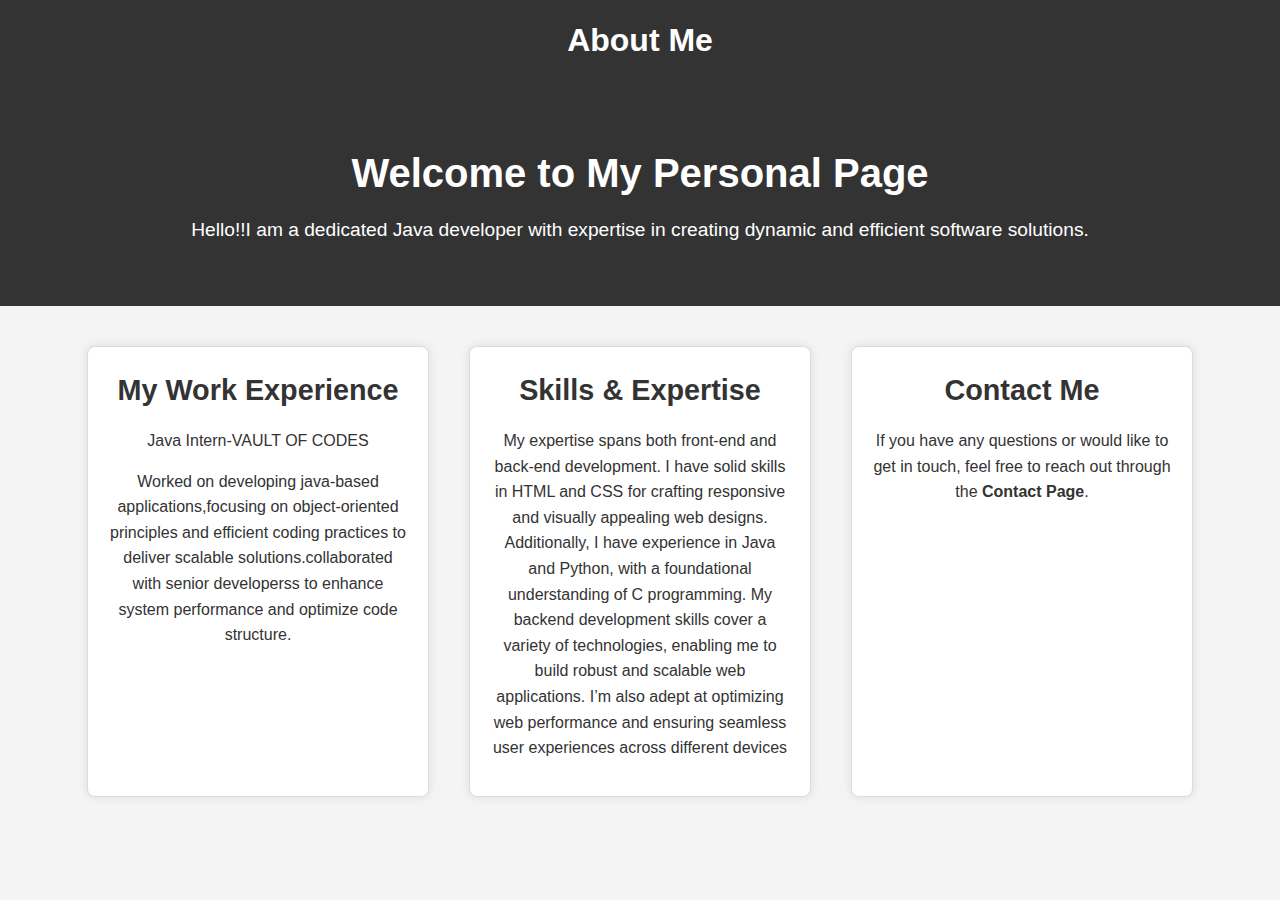
<file: about.html>
<!DOCTYPE html>
<html lang="en">
<head>
    <meta charset="UTF-8">
    <meta name="viewport" content="width=device-width, initial-scale=1.0">
    <title>About Me</title>
    <link rel="stylesheet" href="about.css">
</head>
<body>
    <header>
        <h1>About Me</h1>
    </header>
    <main>
        <section class="hero">
            <h1>Welcome to My Personal Page</h1>
            <p>Hello!!I am a dedicated Java developer with expertise in creating dynamic and efficient software solutions.</p>
        </section>
        <section class="cards">
            <div class="card">
                <h2>My Work Experience</h2>
                <p>Java Intern-VAULT OF CODES</p> <p>Worked on developing java-based applications,focusing on object-oriented principles and efficient coding practices to deliver scalable solutions.collaborated with senior developerss to enhance system performance and optimize code structure. </p>
            </div>
            <div class="card">
                <h2>Skills & Expertise</h2>
                <p>My expertise spans both front-end and back-end development. I have solid skills in HTML and CSS for crafting responsive and visually appealing web designs. Additionally, I have experience in Java and Python, with a foundational understanding of C programming. My backend development skills cover a variety of technologies, enabling me to build robust and scalable web applications. I’m also adept at optimizing web performance and ensuring seamless user experiences across different devices</p>
            </div>
            <div class="card">
                <h2>Contact Me</h2>
                <p>If you have any questions or would like to get in touch, feel free to reach out through the <a href="contact.html">Contact Page</a>.</p>
            </div>
        </section>
    </main>
</body>
</html>
</file>
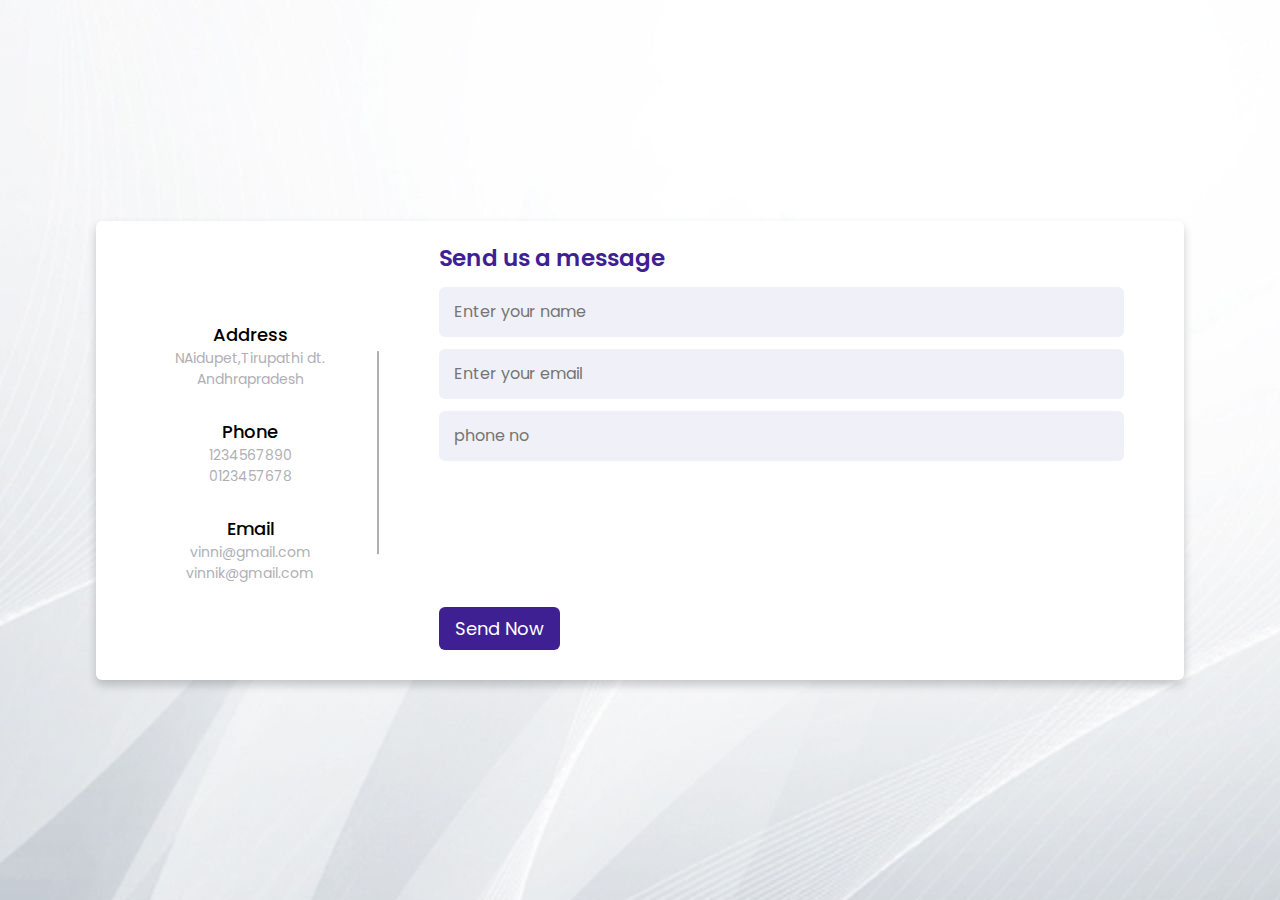
<file: contact.html>
<!DOCTYPE html>
<!-- Created By CodingLab - www.codinglabweb.com -->
<html lang="en" dir="ltr">
  <head>
    <meta charset="UTF-8">
    <title> Responsive Contact Us Form  | CodingLab </title>
    <link rel="stylesheet" href="style.css">
    <!-- Fontawesome CDN Link -->
    <link rel="stylesheet" href="contact.css"/>
     <meta name="viewport" content="width=device-width, initial-scale=1.0">
   </head>
<body>
  <div class="container">
    <div class="content">
      <div class="left-side">
        <div class="address details">
          <i class="fas fa-map-marker-alt"></i>
          <div class="topic">Address</div>
          <div class="text-one">NAidupet,Tirupathi dt.</div>
          <div class="text-two">Andhrapradesh</div>
        </div>
        <div class="phone details">
          <i class="fas fa-phone-alt"></i>
          <div class="topic">Phone</div>
          <div class="text-one">1234567890</div>
          <div class="text-two">0123457678</div>
        </div>
        <div class="email details">
          <i class="fas fa-envelope"></i>
          <div class="topic">Email</div>
          <div class="text-one">vinni@gmail.com</div>
          <div class="text-two">vinnik@gmail.com</div>
        </div>
      </div>
      <div class="right-side">
        <div class="topic-text">Send us a message</div>
       
      <form action="#">
        <div class="input-box">
          <input type="text" placeholder="Enter your name">
        </div>
        <div class="input-box">
          <input type="text" placeholder="Enter your email">
        </div>
        <div class="input-box">
            <input type="text" placeholder="phone no">
          </div>
        <div class="input-box message-box">
          
        </div>
        <div class="button">
          <input type="button" value="Send Now" >
        </div>
      </form>
    </div>
    </div>
  </div>
</body>
</html>
</file>
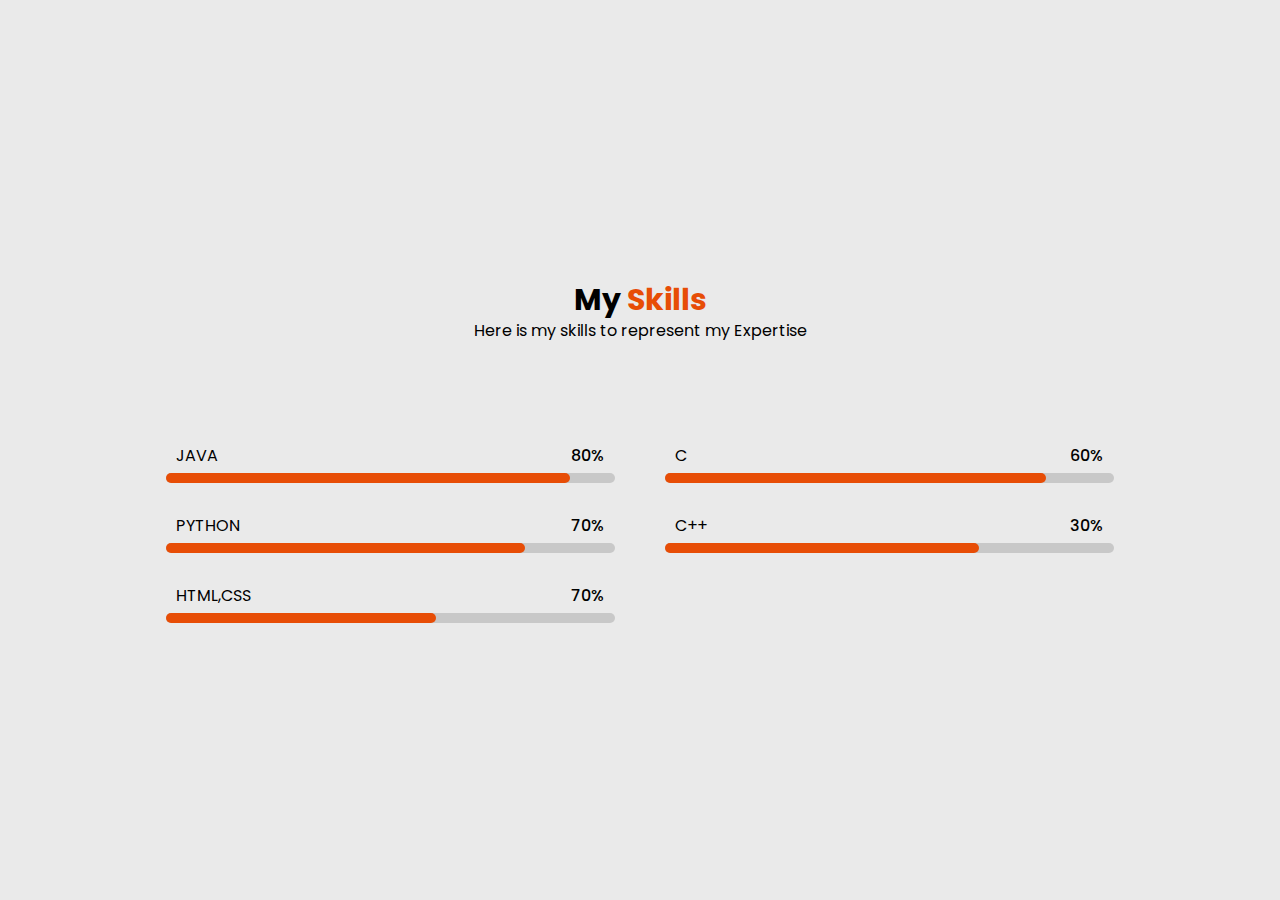
<file: myskills.html>
<!DOCTYPE html>
<html lang="en">
<head>
    <meta charset="UTF_8">
    <meta http_equiv="X_UA_Compatible" content="IE=edge">
    <meta name="viewport" content="width=device_width, initial_scale=1.0">
    <title>Skills Section</title>
    <link rel="stylesheet" href="myskills.css">
</head>
<body>
    <div class="skills_section">
        <div class="skills_head">
            <h2>My <span>Skills</span></h2>
            <p>Here is my skills to represent my Expertise</p>
        </div>

        <div class="skills_main">
            <div class="skill_bar">
                <div class="info">
                    <p>JAVA</p>
                    <P>80%</P>
                </div>
                <div class="bar">
                    <span class="html"></span>
                </div>
            </div>
            <div class="skill_bar">
                <div class="info">
                    <p>C</p>
                    <P>60%</P>
                </div>
                <div class="bar">
                    <span class="css"></span>
                </div>
            </div>
            <div class="skill_bar">
                <div class="info">
                    <p>PYTHON</p>
                    <P>70%</P>
                </div>
                <div class="bar">
                    <span class="sass"></span>
                </div>
            </div>
            
            
            <div class="skill_bar">
                <div class="info">
                    <p>C++</p>
                    <P>30%</P>
                </div>
                <div class="bar">
                    <span class="node"></span>
                </div>
    
            </div>
            <div class="skill_bar">
                <div class="info">
                    <p>HTML,CSS</p>
                    <P>70%</P>
                </div>
                <div class="bar">
                    <span class="mongo"></span>
                </div>
            </div>
        </div>
    </div>
</body>
</html>
</file>
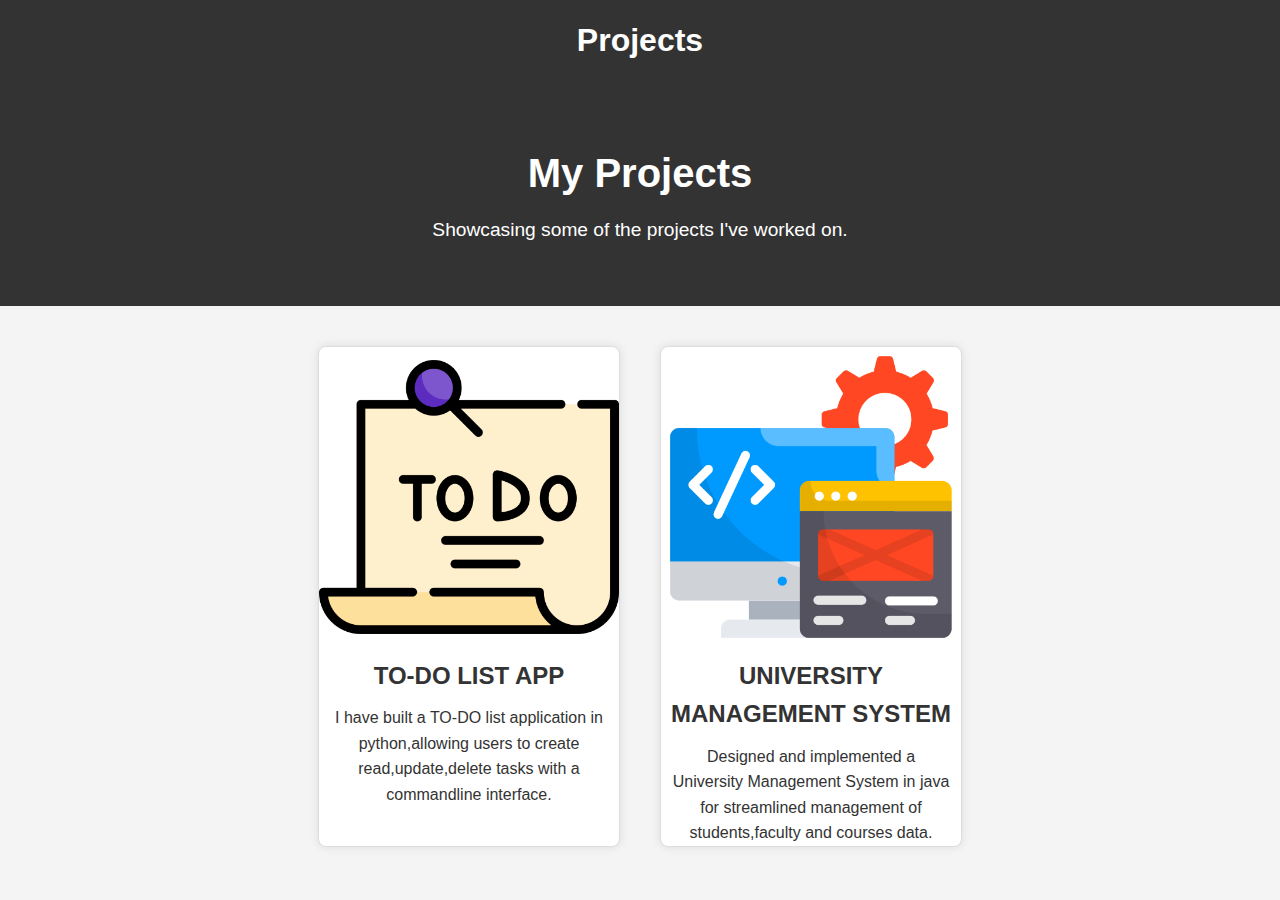
<file: projects1.html>
<!DOCTYPE html>
<html lang="en">
<head>
    <meta charset="UTF-8">
    <meta name="viewport" content="width=device-width, initial-scale=1.0">
    <title>Projects</title>
    <link rel="stylesheet" href="projects1.css">
</head>
<body>
    <header>
        <h1>Projects</h1>
    </header>
    <main>
        <section class="hero">
            <h1>My Projects</h1>
            <p>Showcasing some of the projects I've worked on.</p>
        </section>
        <section class="projects">
            <div class="project-card">
                <img src="to-do-list.png" alt="Project 1">
                <h2>TO-DO LIST APP</h2>
                <p>I have built a TO-DO list application in python,allowing users to create read,update,delete tasks with a commandline interface.</p>
               
            </div>
            <div class="project-card">
                <img src="app-development.png" alt="Project 2">
                <h2>UNIVERSITY MANAGEMENT SYSTEM</h2>
                <p>Designed and implemented a University Management System in java for streamlined management of students,faculty and courses data.</p>
                
            </div>
        </section>
    </main>
</body>
</html>
</file>
<file: style.css>
*{
    margin: 0;
    padding: 0;
}

.main{
    width: 100%;
    background: url(bg.jpg);
    background-position: center;
    background-size: cover;
    height: 100vh;
    position: relative;
    font-family: sans-serif;
}

.navbar{
    width: 86%;
    display: flex;
    margin: auto;
    padding: 15px 0;
    align-items: center;
    justify-content: space-between;
}

.navbar .logo{
    width: 160px;
    cursor: pointer;
    margin-top: -3%;
    margin-left: -2%;
}

ul{
    margin-top: -4%;
}

ul li{
    list-style: none;
    display: inline-block;
    padding: 10px 16px;
}

ul li a{
    font-size: 16px;
    font-weight: bold;
    text-decoration: none;
    color: darkslategray;
    margin-top: -3%;
    transition: .4s ease;

}

ul li a:hover{
    color: rgb(230,104,59);
}

.info{
    margin-left: 7%;
    margin-top: 6%;
}

.info h1{
    font-size: 65px;
    color: rgb(36,32,30);
}

.info h2{
    font-size: 30px;
    color: rgb(36,32,30);
}

.info h3{
    font-size: 18px;
    letter-spacing: 1px;
    line-height: 24px;
}

.info span{
    color: rgb(230,104,59);
}

.info a{
    text-decoration:  none;
    color: #fff;
    background: rgb(36,32,30);
    margin: 26px 0;
    padding: 10px 18px;
    border-radius: 10px;
    display: inline-block;
    transition: .4s ease;
}

.info a:hover{
    background: rgb(59,174,209);
}

.image{
    width: 30%;
    height: 60%;
    position: absolute;
    right: 100px;
    bottom: 0;
}

.image img{
    position: absolute;
    height: 140%;
    left: 40%;
    transform: translate(-55%);
    bottom: 0;
    transition: left 2s ease;
}

.image:hover .vinni{
    left: 55%;
}

.icons a{
    text-decoration: none;
    color: #000;
}

.icons ion-icon{
    margin-left: 7%;
    color: #000;
    margin-right: -60px;
    font-size: 40px;
    transition: .4s ease;
    
}

.icons ion-icon:hover{
    color: rgb(59,174,209);
}
</file>
<file: contact.css>
/* Google Font CDN Link */
@import url('https://fonts.googleapis.com/css2?family=Poppins:wght@200;300;400;500;600;700&display=swap');
*{
  margin: 0;
  padding: 0;
  box-sizing: border-box;
  font-family: "Poppins" , sans-serif;
}
body{
  min-height: 100vh;
  width: 100%;
  background-image: url('bg.jpg');
  display: flex;
  align-items: center;
  justify-content: center;
}
.container{
  width: 85%;
  background: #fff;
  border-radius: 6px;
  padding: 20px 60px 30px 40px;
  box-shadow: 0 5px 10px rgba(0, 0, 0, 0.2);
}
.container .content{
  display: flex;
  align-items: center;
  justify-content: space-between;
}
.container .content .left-side{
  width: 25%;
  height: 100%;
  display: flex;
  flex-direction: column;
  align-items: center;
  justify-content: center;
  margin-top: 15px;
  position: relative;
}
.content .left-side::before{
  content: '';
  position: absolute;
  height: 70%;
  width: 2px;
  right: -15px;
  top: 50%;
  transform: translateY(-50%);
  background: #afafb6;
}
.content .left-side .details{
  margin: 14px;
  text-align: center;
}
.content .left-side .details i{
  font-size: 30px;
  color: #3e2093;
  margin-bottom: 10px;
}
.content .left-side .details .topic{
  font-size: 18px;
  font-weight: 500;
}
.content .left-side .details .text-one,
.content .left-side .details .text-two{
  font-size: 14px;
  color: #afafb6;
}
.container .content .right-side{
  width: 75%;
  margin-left: 75px;
}
.content .right-side .topic-text{
  font-size: 23px;
  font-weight: 600;
  color: #3e2093;
}
.right-side .input-box{
  height: 50px;
  width: 100%;
  margin: 12px 0;
}
.right-side .input-box input,
.right-side .input-box textarea{
  height: 100%;
  width: 100%;
  border: none;
  outline: none;
  font-size: 16px;
  background: #F0F1F8;
  border-radius: 6px;
  padding: 0 15px;
  resize: none;
}
.right-side .message-box{
  min-height: 110px;
}
.right-side .input-box textarea{
  padding-top: 6px;
}
.right-side .button{
  display: inline-block;
  margin-top: 12px;
}
.right-side .button input[type="button"]{
  color: #fff;
  font-size: 18px;
  outline: none;
  border: none;
  padding: 8px 16px;
  border-radius: 6px;
  background: #3e2093;
  cursor: pointer;
  transition: all 0.3s ease;
}
.button input[type="button"]:hover{
  background: #5029bc;
}

@media (max-width: 950px) {
  .container{
    width: 90%;
    padding: 30px 40px 40px 35px ;
  }
  .container .content .right-side{
   width: 75%;
   margin-left: 55px;
}
}
@media (max-width: 820px) {
  .container{
    margin: 40px 0;
    height: 100%;
  }
  .container .content{
    flex-direction: column-reverse;
  }
 .container .content .left-side{
   width: 100%;
   flex-direction: row;
   margin-top: 40px;
   justify-content: center;
   flex-wrap: wrap;
 }
 .container .content .left-side::before{
   display: none;
 }
 .container .content .right-side{
   width: 100%;
   margin-left: 0;
 }
}
</file>
<file: myskills.css>
@import url('https://fonts.googleapis.com/css2?family=Poppins:wght@400;500;600&family=Rancho&family=Water+Brush&display=swap');

*{
    padding: 0;
    margin: 0;
    
    box-sizing: border-box;
    font-family: poppins;
}
.skills_section{
    width: 100%;
    height: 100vh;
    padding: 0px 13%;
    background-color: rgba(0, 0, 0, 0.082);
    display: flex;
    align-items: center;
    justify-content: center;
    flex-direction: column;
}
.skills_head{
    width: 100%;
    margin-bottom: 100px;
    display: grid;
    place-items: center;
    text-align: center;
}
.skills_head h2{
    font-size: 30px;
    margin-bottom: -5px;
}
.skills_head h2 span{
    color: #e74d06;
}
.skills_main{
    width: 100%;
    display: grid;
    grid-template-columns: repeat(2, 1fr);
    grid-row-gap: 30px;
    grid-column-gap: 50px;
}
.skills_main .skill_bar .info{
    display: flex;
    justify-content: space-between;
    align-items: center;
    padding:  0 10px;
}
.skill_bar .info p:nth-child(2){
    font-weight: 500;
}
.skill_bar .bar{
    width: 100%;
    height: 10px;
    background-color: rgba(0, 0, 0, 0.144);
    border-radius: 25px;
    margin-top: 5px;
    position: relative;
}
.skill_bar .bar span{
    width: 50%;
    height: 100%;
    position: absolute;
    background-color: #e74d06;
    border-radius: 25px;
}
.skill_bar .bar .html{
    width: 90%;
    animation: html 2s;
}
@keyframes html {
    0%{
        width: 0%;
    }100%{
        width: 90%;
    }
}
.skill_bar .bar .css{
    width: 85%;
    animation: css 2s;
}
@keyframes css {
    0%{
        width: 0%;
    }100%{
        width: 85%;
    }
}
.skill_bar .bar .sass{
    width: 80%;
    animation: sass 2s;
}
@keyframes sass {
    0%{
        width: 0%;
    }100%{
        width: 80%;
    }
}
.skill_bar .bar .js{
    width: 80%;
    animation: css 2s;
}
@keyframes js {
    0%{
        width: 0%;
    }100%{
        width: 80%;
    }
}
.skill_bar .bar .react{
    width: 75%;
    animation: react 2s;
}
@keyframes react {
    0%{
        width: 0%;
    }100%{
        width: 75%;
    }
}
.skill_bar .bar .node{
    width: 70%;
    animation: node 2s;
}
@keyframes node {
    0%{
        width: 0%;
    }100%{
        width: 70%;
    }
}
.skill_bar .bar .express{
    width: 65%;
    animation: express 2s;
}
@keyframes express {
    0%{
        width: 0%;
    }100%{
        width: 65%;
    }
}
.skill_bar .bar .mongo{
    width: 60%;
    animation: mongo 2s;
}
@keyframes mongo {
    0%{
        width: 0%;
    }100%{
        width: 60%;
    }
}
</file>
<file: about.css>
/* Reset some default browser styles */
body, h1, h2, p {
    margin: 0;
    padding: 0;
}

/* Basic styles */
body {
    font-family: Arial, sans-serif;
    line-height: 1.6;
    color: #333;
    background-color: #f4f4f4;
}

header {
    background-color: #333;
    color: #fff;
    padding: 15px 0;
    text-align: center;
}

header h1 {
    margin: 0;
    font-size: 2em;
}

.hero {
    background: #333;
    color: #fff;
    padding: 60px 20px;
    text-align: center;
}

.hero h1 {
    font-size: 2.5em;
    margin-bottom: 10px;
}

.hero p {
    font-size: 1.2em;
}

.cards {
    display: flex;
    flex-wrap: wrap;
    justify-content: center;
    padding: 20px;
}

.card {
    background: #fff;
    border: 1px solid #ddd;
    border-radius: 8px;
    box-shadow: 0 0 10px rgba(0, 0, 0, 0.1);
    margin: 20px;
    max-width: 300px;
    padding: 20px;
    text-align: center;
    overflow: hidden;
}

.card h2 {
    font-size: 1.8em;
    margin-bottom: 15px;
    color: #333;
}

.card p {
    font-size: 1em;
    margin-bottom: 15px;
}

.card a {
    color: #333;
    text-decoration: none;
    font-weight: bold;
}

.card a:hover {
    text-decoration: underline;
}

footer {
    background: #333;
    color: #fff;
    text-align: center;
    padding: 15px 0;
    position: relative;
    width: 100%;
    bottom: 0;
}
</file>
<file: projects1.css>
/* Reset some default browser styles */
body, h1, h2, p {
    margin: 0;
    padding: 0;
}

/* Basic styles */
body {
    font-family: Arial, sans-serif;
    line-height: 1.6;
    color: #333;
    background-color: #f4f4f4;
}

header {
    background-color: #333;
    color: #fff;
    padding: 15px 0;
    text-align: center;
}

header h1 {
    margin: 0;
    font-size: 2em;
}

.hero {
    background: #333;
    color: #fff;
    padding: 60px 0;
    text-align: center;
}

.hero h1 {
    font-size: 2.5em;
    margin-bottom: 10px;
}

.hero p {
    font-size: 1.2em;
}

.projects {
    display: flex;
    flex-wrap: wrap;
    justify-content: center;
    padding: 20px;
}

.project-card {
    background: #fff;
    border: 1px solid #ddd;
    border-radius: 8px;
    box-shadow: 0 0 10px rgba(0, 0, 0, 0.1);
    margin: 20px;
    max-width: 300px;
    text-align: center;
    overflow: hidden;
}

.project-card img {
    width: 100%;
    height: auto;
    display: block;
}

.project-card h2 {
    font-size: 1.5em;
    margin: 10px 0;
}

.project-card p {
    padding: 0 10px;
    font-size: 1em;
}

.project-card a {
    display: inline-block;
    margin: 10px 0;
    padding: 10px 20px;
    background: #333;
    color: #fff;
    text-decoration: none;
    border-radius: 4px;
}

.project-card a:hover {
    background: #575757;
}

footer {
    background: #333;
    color: #fff;
    text-align: center;
    padding: 15px 0;
    position: relative;
    width: 100%;
    bottom: 0;
}
</file>
